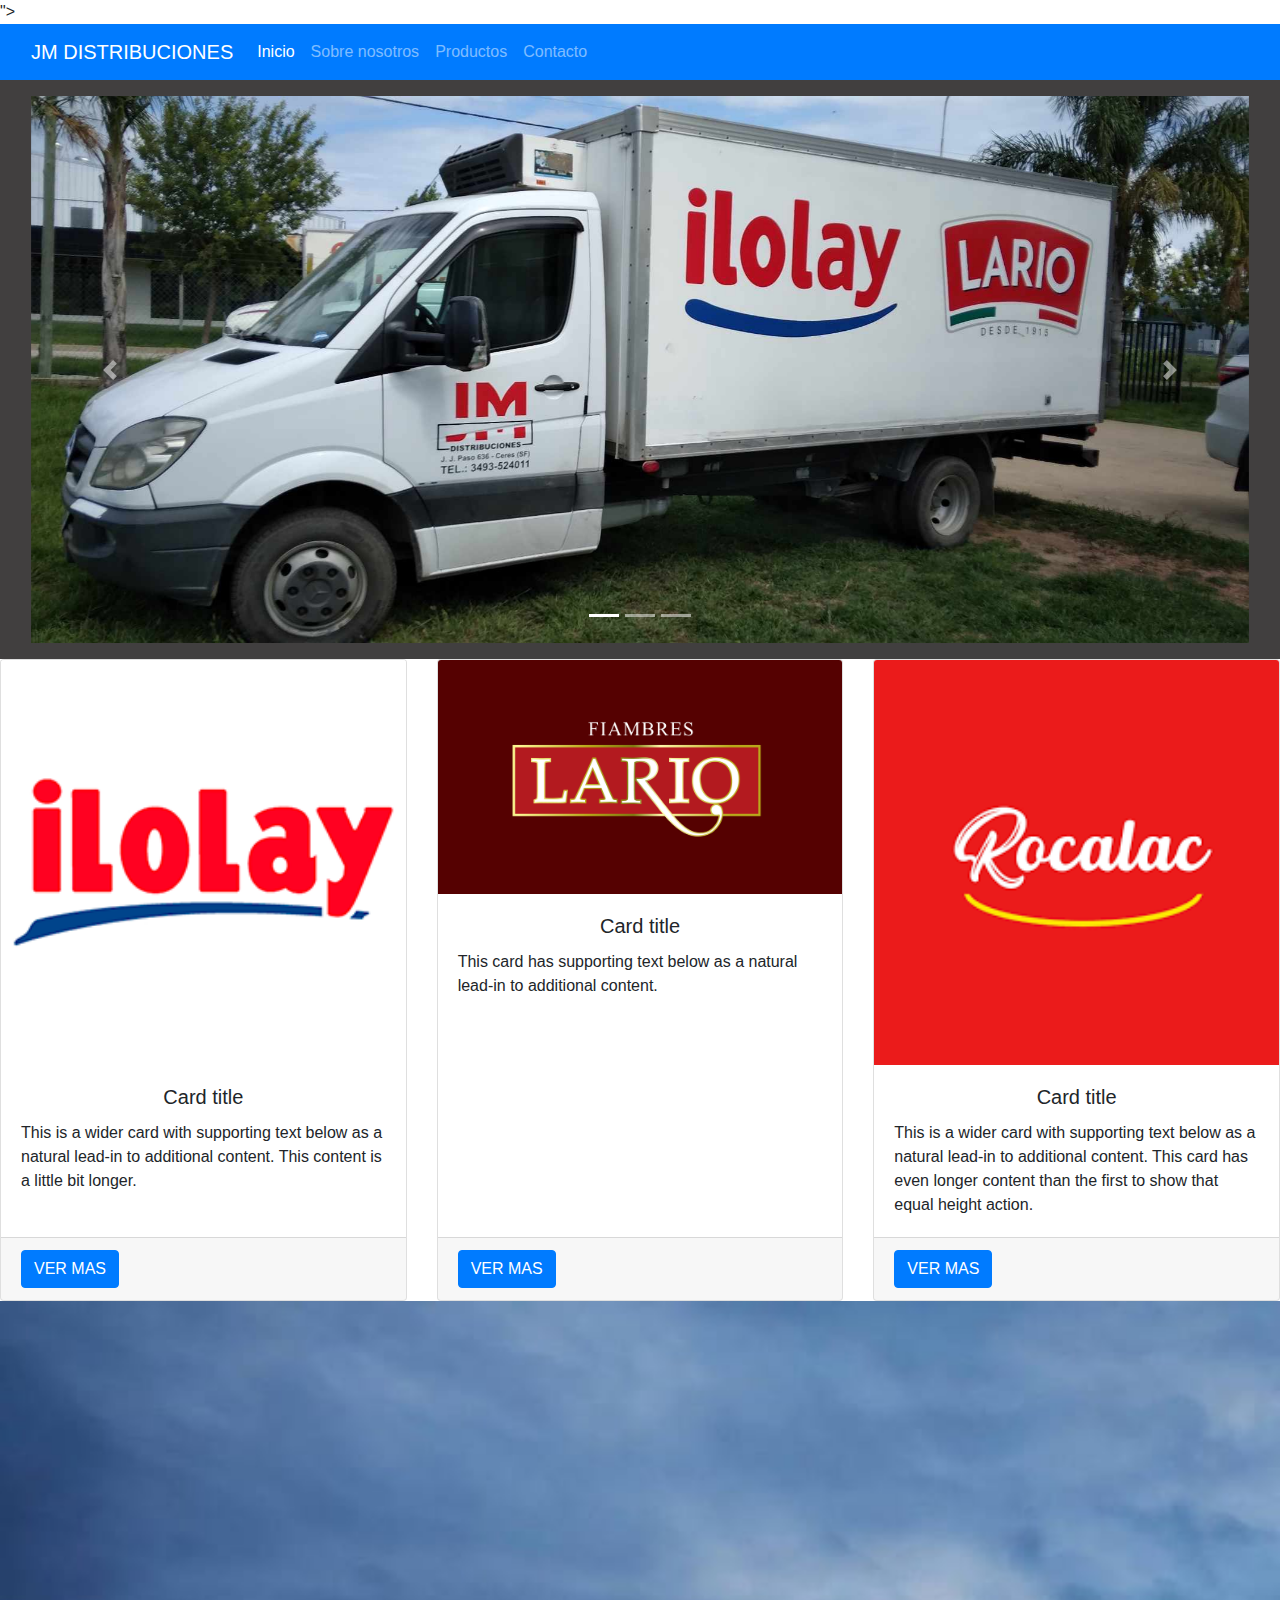
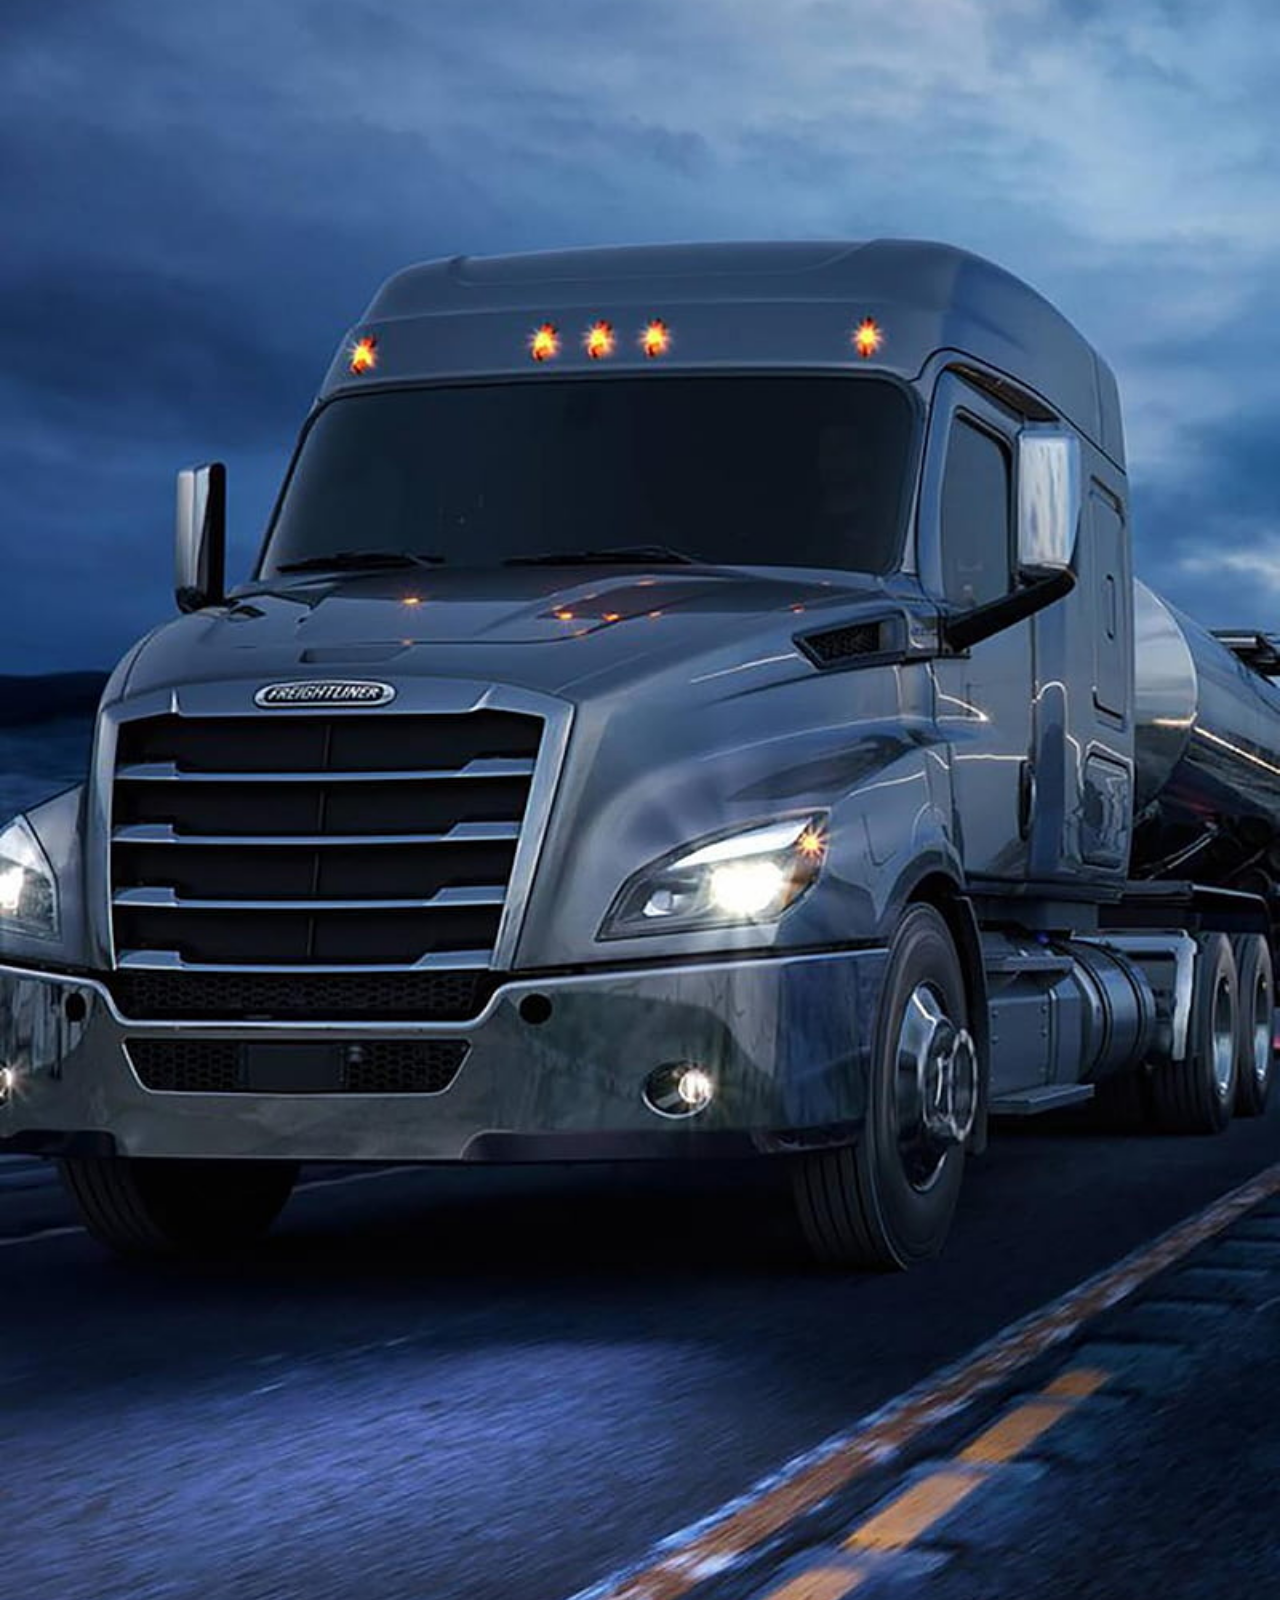
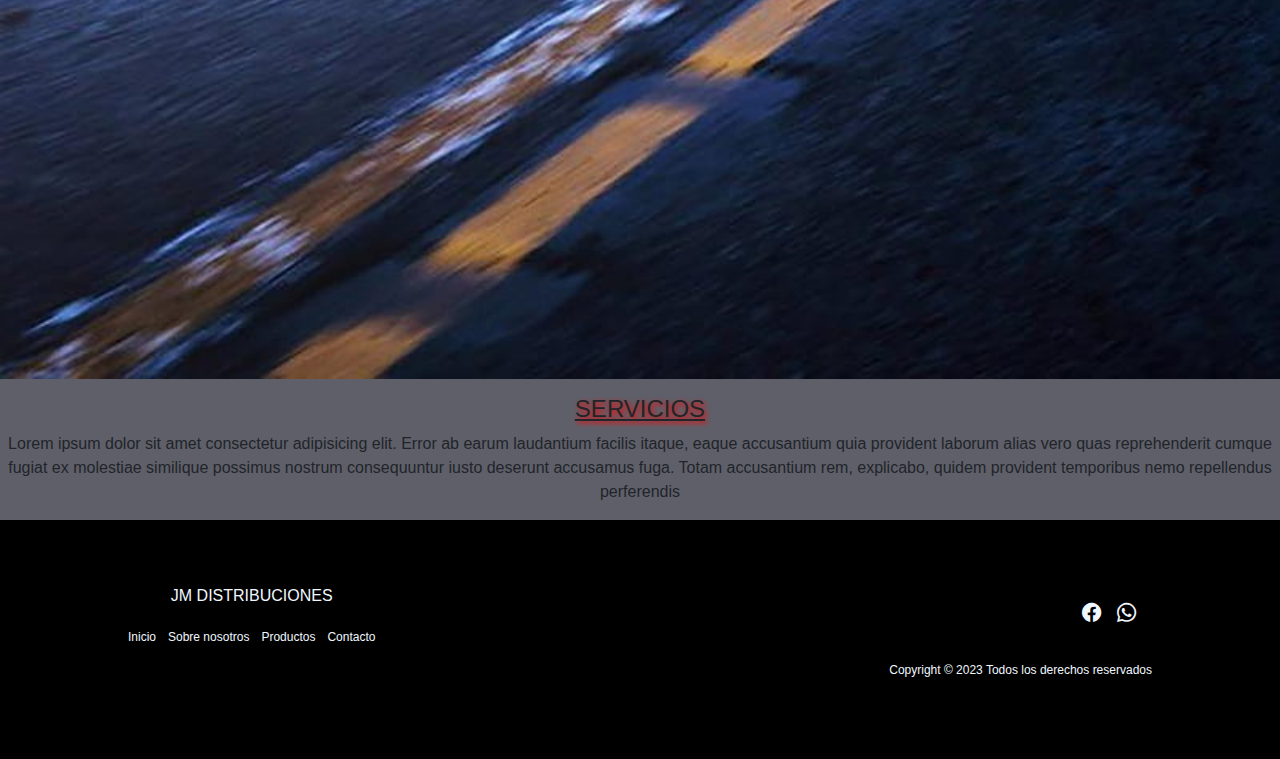
<file: index.html>
<!DOCTYPE html>
<html lang="en">
<head>
    <meta charset="UTF-8">
    <meta name="viewport" content="width=device-width, initial-scale=1.0">
    <link rel="shortcut icon" href="./img/logo.jpg" type="image/x-icon">
    <link rel="shortcut icon" href="./img/logo.jpg" type="image/x-icon">
    <title>JM DISTRIBUCIONES</title>
    <link href="https://cdn.jsdelivr.net/npm/bootstrap@5.3.0/dist/css/bootstrap.min.css" rel="stylesheet" integrity="sha384-9ndCyUaIbzAi2FUVXJi0CjmCapSmO7SnpJef0486qhLnuZ2cdeRhO02iuK6FUUVM" crossorigin="anonymous">
    <link rel="stylesheet" href="https://cdn.jsdelivr.net/npm/bootstrap-icons@1.10.5/font/bootstrap-icons.css">">
     
    <link rel="stylesheet" href="https://stackpath.bootstrapcdn.com/bootstrap/4.5.2/css/bootstrap.min.css">

    <link rel="stylesheet" href="../styles/style.css">
</head>
    
<body>
    <nav class="navbar navbar-expand-lg bg-primary  navbar-dark">
        <div class="container-fluid">
          <a class="navbar-brand" href="#">JM DISTRIBUCIONES</a>
          <button class="navbar-toggler" type="button" data-bs-toggle="collapse" data-bs-target="#navbarNav" aria-controls="navbarNav" aria-expanded="false" aria-label="Toggle navigation">
            <span class="navbar-toggler-icon"></span>
          </button>
          <div class="collapse navbar-collapse" id="navbarNav">
            <ul class="navbar-nav">
              <li class="nav-item">
                <a class="nav-link active" aria-current="page" href="index.html">Inicio</a>
              </li>
              <li class="nav-item">
                <a class="nav-link" href="./pag/sobrenosotros.html">Sobre nosotros</a>
              </li>
              <li class="nav-item">
                <a class="nav-link" href="./pag/productos.html">Productos</a>
              </li>
              <li class="nav-item">
                <a class="nav-link" href="./pag/contacto.html">Contacto</a>
              </li>
              
            </ul>
          </div>
        </div>
    </nav>
    <section class="hero">
        <div id="myCarousel" class="carousel slide" data-ride="carousel">
            <!-- Indicadores -->
            <ol class="carousel-indicators">
              <li data-target="#myCarousel" data-slide-to="0" class="active"></li>
              <li data-target="#myCarousel" data-slide-to="1"></li>
              <li data-target="#myCarousel" data-slide-to="2"></li>
              <!-- Agrega más elementos li para más imágenes -->
            </ol>
            
            <!-- Slides de las imágenes -->
            <div class="carousel-inner">
              <div class="carousel-item active">
                <img  class="col-lg-12 " src="./img/camiontiton.jpg" alt="Imagen 1">
              </div>
              <div class="carousel-item">
                <img class="col-lg-12" src="./img/camin.jpg" alt="Imagen 2">
              </div>
              <div class="carousel-item">
                <img class="col-lg-12" src="./img/camionx2.jpg" alt="Imagen 3">
              </div>
              <!-- Agrega más elementos div.carousel-item para más imágenes -->
            </div>
          
            <!-- Controles de navegación -->
            <a class="carousel-control-prev" href="#myCarousel" role="button" data-slide="prev">
              <span class="carousel-control-prev-icon" aria-hidden="true"></span>
              <span class="sr-only">Anterior</span>
            </a>
            <a class="carousel-control-next" href="#myCarousel" role="button" data-slide="next">
              <span class="carousel-control-next-icon" aria-hidden="true"></span>
              <span class="sr-only">Siguiente</span>
            </a>
          </div>
          
    </section>



    <main>
        <div class="row row-cols-1 row-cols-md-3 g-4">
            <div class="col">
              <div class="card h-100">
                <img src="./img/Ilolay.png" class="card-img-top" alt="...">
                <div class="card-body">
                  <h5 class="card-title d-flex justify-content-center">Card title</h5>
                  <p class="card-text">This is a wider card with supporting text below as a natural lead-in to additional content. This content is a little bit longer.</p>
                </div>
                <div class="card-footer">
                    <button class="btn btn-primary" type="submit">VER MAS</button>
                </div>
              </div>
            </div>
            <div class="col">
              <div class="card h-100">
                <img src="./img/Filenifileni-Lario-Consumomasivo-01-1.jpg" class="card-img-top" alt="...">
                <div class="card-body">
                  <h5 class="card-title d-flex justify-content-center">Card title</h5>
                  <p class="card-text">This card has supporting text below as a natural lead-in to additional content.</p>
                </div>
                <div class="card-footer">
                    <button class="btn btn-primary" type="submit">VER MAS</button>
                </div>
              </div>
            </div>
            <div class="col">
              <div class="card h-100">
                <img src="./img/imagesrocalac.png" class="card-img-top" alt="...">
                <div class="card-body">
                  <h5 class="card-title d-flex justify-content-center">Card title</h5>
                  <p class="card-text">This is a wider card with supporting text below as a natural lead-in to additional content. This card has even longer content than the first to show that equal height action.</p>
                </div>
                <div class="card-footer">
                    <button class="btn btn-primary" type="submit">VER MAS</button>
                </div>
              </div>
            </div>
          </div>
    </main>

    <section class="servicios">
        <div>
            <img src="./img/HD-wallpaper-super-camion-icio.jpg" width="100%" alt="">
        </div>
        <div>
            <h4>SERVICIOS</h4>
            <p>Lorem ipsum dolor sit amet consectetur adipisicing elit. Error ab earum laudantium facilis itaque, eaque accusantium quia provident laborum alias vero quas reprehenderit cumque fugiat ex molestiae similique possimus nostrum consequuntur iusto deserunt accusamus fuga. Totam accusantium rem, explicabo, quidem provident temporibus nemo repellendus perferendis </p>
        </div>
    </section>
    <footer class="footer">
        <div class="logo-menu">
            <p class="footer-logo">JM DISTRIBUCIONES</p>
            <nav class="footer-menu">
                <ul>
                    <li><a href="index.html">Inicio</a></li>
                    <li><a href="./pag/sobrenosotros.html">Sobre nosotros</a></li>
                    <li><a href="./pag/productos.html">Productos</a></li>
                    <li><a href="./pag/contacto.html">Contacto</a></li>
                </ul>
            </nav>
        </div>
        <div class="icons-copyright">
            <div class="icons">
                <i class="bi bi-facebook"></i>
                <i class="bi bi-whatsapp"></i>
            </div>
            <p class="copyright">Copyright © 2023 Todos los derechos reservados</p>

        </div>
    </footer>

 
    <!-- Enlaces de Bootstrap JavaScript -->
    <script src="https://code.jquery.com/jquery-3.5.1.slim.min.js"></script>
    <script src="https://cdn.jsdelivr.net/npm/@popperjs/core@2.9.1/dist/umd/popper.min.js"></script>
    <script src="https://stackpath.bootstrapcdn.com/bootstrap/4.5.2/js/bootstrap.min.js"></script>



   <script src="https://cdn.jsdelivr.net/npm/bootstrap@5.3.0/dist/js/bootstrap.bundle.min.js" integrity="sha384-geWF76RCwLtnZ8qwWowPQNguL3RmwHVBC9FhGdlKrxdiJJigb/j/68SIy3Te4Bkz" crossorigin="anonymous"></script>



</body>
</html>
</file>
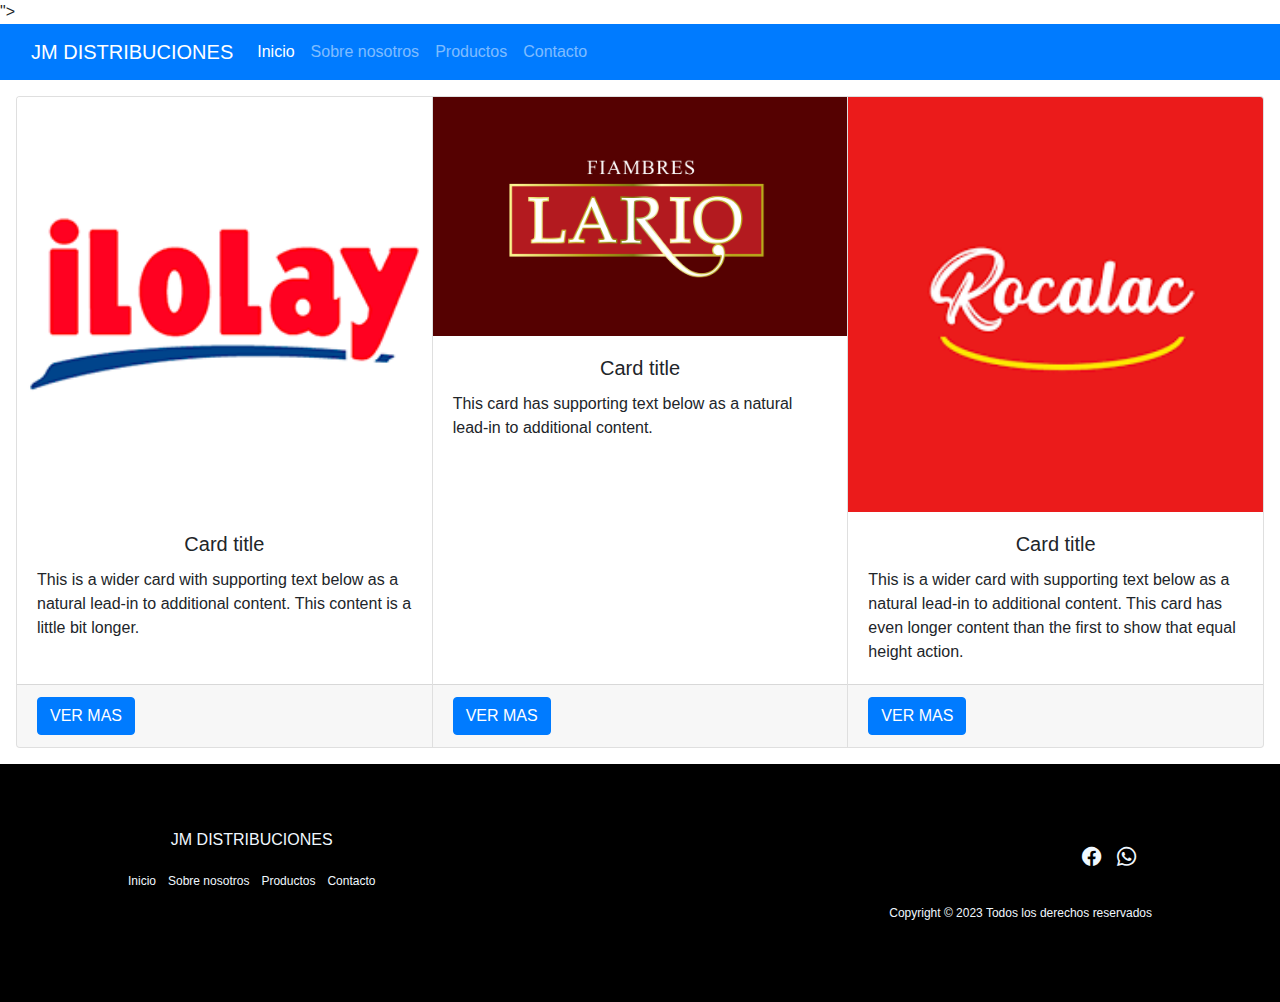
<file: pag/productos.html>
<!DOCTYPE html>
<html lang="en">
<head>
    <meta charset="UTF-8">
    <meta name="viewport" content="width=device-width, initial-scale=1.0">
    <link rel="shortcut icon" href="../img/logo.jpg" type="image/x-icon">
    <link rel="shortcut icon" href="../img/logo.jpg" type="image/x-icon">
    <title>JM DISTRIBUCIONES</title>
    <link href="https://cdn.jsdelivr.net/npm/bootstrap@5.3.0/dist/css/bootstrap.min.css" rel="stylesheet" integrity="sha384-9ndCyUaIbzAi2FUVXJi0CjmCapSmO7SnpJef0486qhLnuZ2cdeRhO02iuK6FUUVM" crossorigin="anonymous">
    <link rel="stylesheet" href="https://cdn.jsdelivr.net/npm/bootstrap-icons@1.10.5/font/bootstrap-icons.css">">
     
    <link rel="stylesheet" href="https://stackpath.bootstrapcdn.com/bootstrap/4.5.2/css/bootstrap.min.css">

    <link rel="stylesheet" href="../styles/style.css">
</head>


<body>
    <nav class="navbar navbar-expand-lg bg-primary  navbar-dark">
        <div class="container-fluid">
          <a class="navbar-brand" href="#">JM DISTRIBUCIONES</a>
          <button class="navbar-toggler" type="button" data-bs-toggle="collapse" data-bs-target="#navbarNav" aria-controls="navbarNav" aria-expanded="false" aria-label="Toggle navigation">
            <span class="navbar-toggler-icon"></span>
          </button>
          <div class="collapse navbar-collapse" id="navbarNav">
            <ul class="navbar-nav">
              <li class="nav-item">
                <a class="nav-link active" aria-current="page" href="../index.html">Inicio</a>
              </li>
              <li class="nav-item">
                <a class="nav-link" href="../pag/sobrenosotros.html">Sobre nosotros</a>
              </li>
              <li class="nav-item">
                <a class="nav-link" href="./productos.html">Productos</a>
              </li>
              <li class="nav-item">
                <a class="nav-link" href="../pag/contacto.html">Contacto</a>
              </li>
              
            </ul>
          </div>
        </div>
    </nav>
<section class="sectionp">
    <div class="card-group">
        <div class="card">
          <img src="../img/Ilolay.png" class="card-img-top" alt="...">
          <div class="card-body">
            <h5 class="card-title d-flex justify-content-center ">Card title</h5>
            <p class="card-text">This is a wider card with supporting text below as a natural lead-in to additional content. This content is a little bit longer.</p>
          </div>
          <div class="card-footer">
            <button class="btn btn-primary" type="button">VER MAS</button>
          </div>
        </div>
        <div class="card">
          <img src="../img/Filenifileni-Lario-Consumomasivo-01-1.jpg" class="card-img-top" alt="...">
          <div class="card-body">
            <h5 class="card-title d-flex justify-content-center">Card title</h5>
            <p class="card-text">This card has supporting text below as a natural lead-in to additional content.</p>
          </div>
          <div class="card-footer">
            <button class="btn btn-primary" type="button">VER MAS</button>
          </div>
        </div>
        <div class="card">
          <img src="../img/imagesrocalac.png" class="card-img-top" alt="...">
          <div class="card-body">
            <h5 class="card-title d-flex justify-content-center">Card title</h5>
            <p class="card-text">This is a wider card with supporting text below as a natural lead-in to additional content. This card has even longer content than the first to show that equal height action.</p>
          </div>
          <div class="card-footer">
            <button class="btn btn-primary" type="button">VER MAS</button>
          </div>
        </div>
      </div>
</section>

<footer class="footer">
    <div class="logo-menu">
        <p class="footer-logo">JM DISTRIBUCIONES</p>
        <nav class="footer-menu">
            <ul>
                <li><a href="index.html">Inicio</a></li>
                <li><a href="./pag/sobrenosotros.html">Sobre nosotros</a></li>
                <li><a href="./pag/productos.html">Productos</a></li>
                <li><a href="./pag/contacto.html">Contacto</a></li>
            </ul>
        </nav>
    </div>
    <div class="icons-copyright">
        <div class="icons">
            <i class="bi bi-facebook"></i>
            <i class="bi bi-whatsapp"></i>
        </div>
        <p class="copyright">Copyright © 2023 Todos los derechos reservados</p>

    </div>
</footer>

</body>
</file>
<file: styles/style.css>
* {
    margin: 0;
    padding: 0;
    box-sizing: border-box;
} 

.hero {
    padding: 1rem;
    background-color: rgba(13, 10, 10, 0.784);
}

.servicios {
    text-align: center;
    display: flex;
    flex-direction: column;
    gap: 1rem;
    background-color: rgba(43, 42, 56, 0.753);
}
h4 {
    text-decoration: underline;
    text-shadow: 2px 2px 5px red;
}
.footer {
    background-color: black;
    display: flex;
    flex-direction: column;
    color: aliceblue;
    padding: 2rem;
    text-align: center;
}

.icons-copyright {
    display: flex;
    flex-direction: column;
    gap: 1rem;
    align-items: center;
}

.footer-menu ul {
    list-style-type: none;
    display: flex;
    flex-direction: column;
    gap: .75rem;

}


.footer-menu ul li a {
    font-family: 'Lucida Sans', 'Lucida Sans Regular', 'Lucida Grande', 'Lucida Sans Unicode', Geneva, Verdana, sans-serif;
    color: aliceblue;
    font-size: .75rem;
}
.icons {
    padding: 1rem;
    display: flex;
    gap: 1rem;
    font-size: 1.2rem;
 }

.copyright {
    color: aliceblue;
    font-size: .75rem;
}



@media screen and (min-width: 800px) {
    .footer {
        flex-direction: row;
        justify-content: space-between;
        padding: 4rem 8rem; 
    }
    .logo-menu {
        align-items: start;

    }
    .footer-menu ul {
        flex-direction: row;

    }
    .icons-copyright {
        align-items: end;
    }
    .sectionp {
        padding: 1rem;
        display: flex;
        gap: 20px;
    }
    .card-img-top {
        width: 100%;
    }
}
</file>
